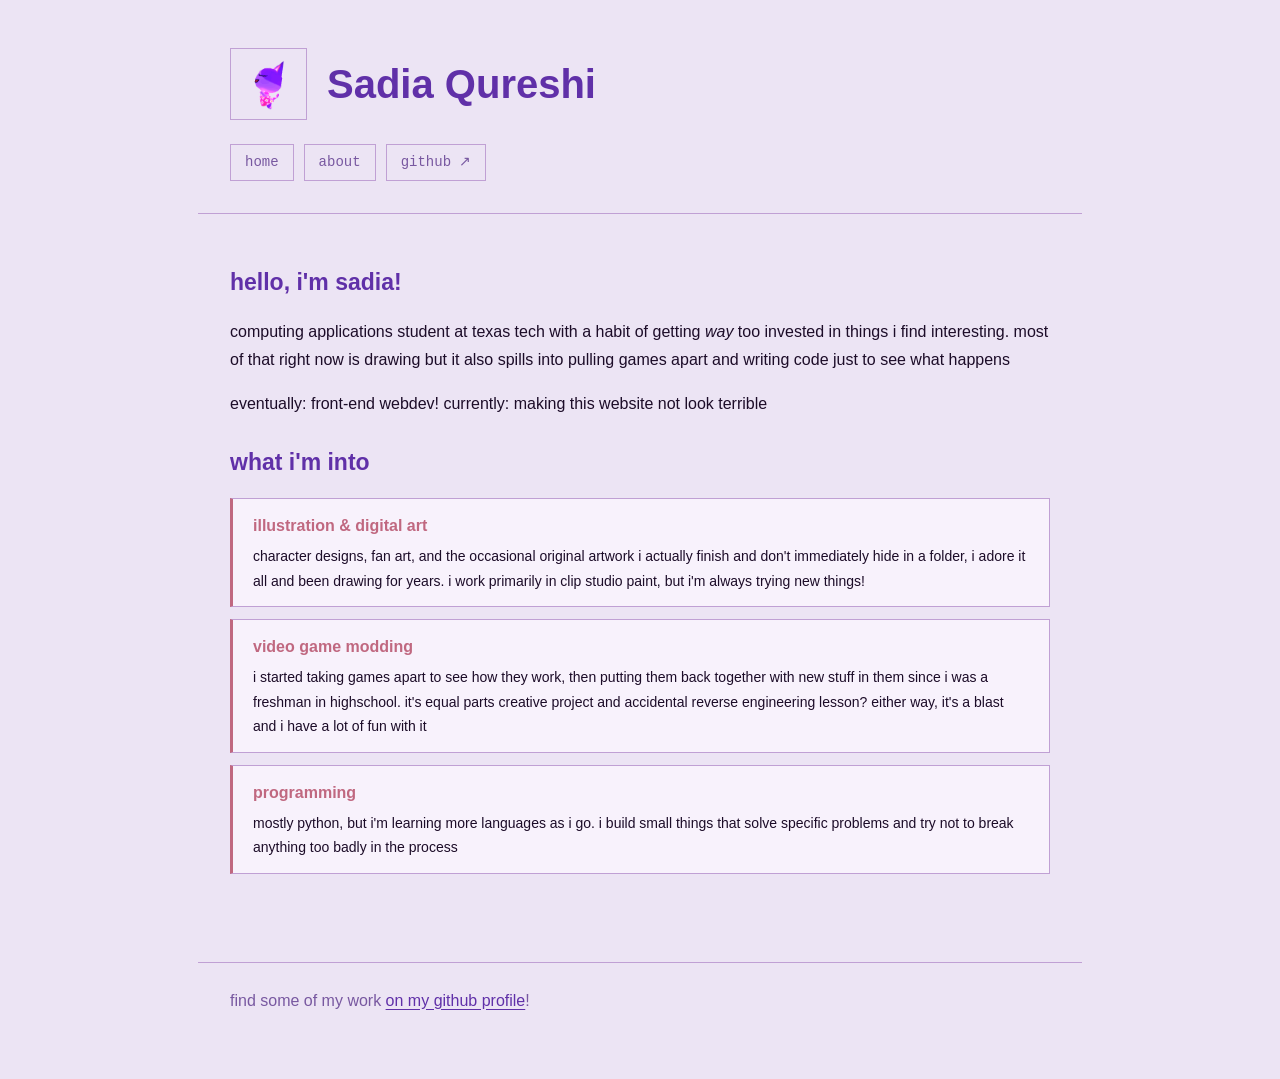
<file: index.html>
<!DOCTYPE html>
<html lang="en">

<head>
    <meta charset="UTF-8">
    <meta name="viewport" content="width=device-width, initial-scale=1.0">
    <title>Sadia's Portfolio</title>
    <link rel="stylesheet" href="style.css">
</head>

<body>

    <header>

        <div class="header-art">
            <img src="images/avatar.gif" alt="profile picture" class="header-img">

            <h1>Sadia Qureshi</h1>
        </div>

        <nav>
            <ul>
                <li><a href="index.html">home</a></li>
                <li><a href="about.html">about</a></li>
                <li><a href="https://github.com/beangusu" target="_blank">github ↗</a></li>
            </ul>
        </nav>

    </header>

    <main>

        <section>

            <h2>hello, i'm sadia!</h2>

            <p>
                computing applications student at texas tech with a habit of getting <em>way</em> too invested in things
                i find interesting. most of that right now is drawing but it also spills into pulling games apart and
                writing code just to see what happens
            </p>

            <p>
                eventually: front-end webdev! currently: making this website not look terrible
            </p>

        </section>

        <section>

            <h2>what i'm into</h2>

            <article>

                <h3>illustration &amp; digital art</h3>
                <p>
                    character designs, fan art, and the occasional original artwork i actually finish and don't
                    immediately hide in a folder, i adore it all and been drawing for years. i work primarily in clip
                    studio paint, but i'm always trying new things!
                </p>

            </article>

            <article>

                <h3>video game modding</h3>
                <p>
                    i started taking games apart to see how they work, then putting them back together with new stuff in
                    them since i was a freshman in highschool. it's equal parts creative project and accidental reverse
                    engineering lesson? either way, it's a blast and i have a lot of fun with it
                </p>

            </article>

            <article>

                <h3>programming</h3>
                <p>
                    mostly python, but i'm learning more languages as i go. i build small things that solve specific
                    problems and try not to break anything too badly in the process
                </p>

            </article>

        </section>

    </main>

    <footer>

        <p>
            find some of my work <a href="https://github.com/beangusu" target="_blank">on my github profile</a>!
        </p>

    </footer>

</body>

</html>
</file>
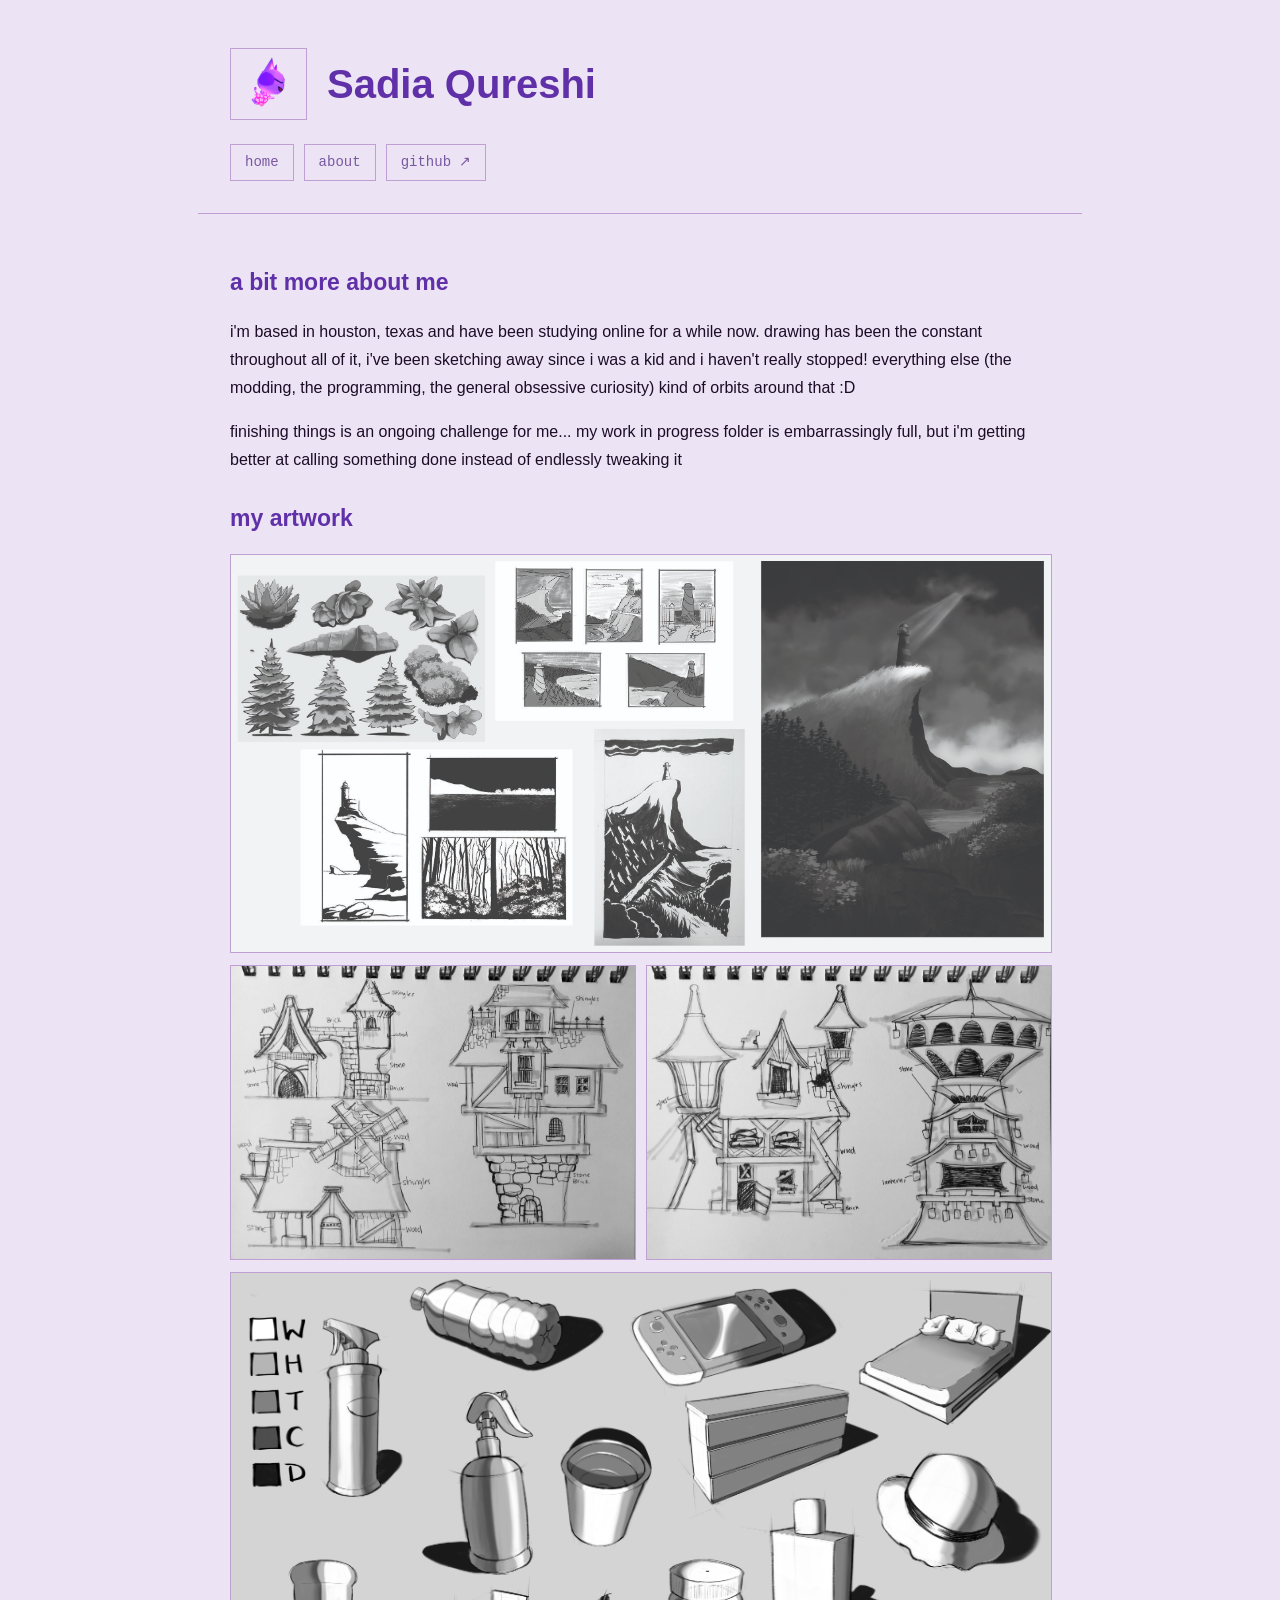
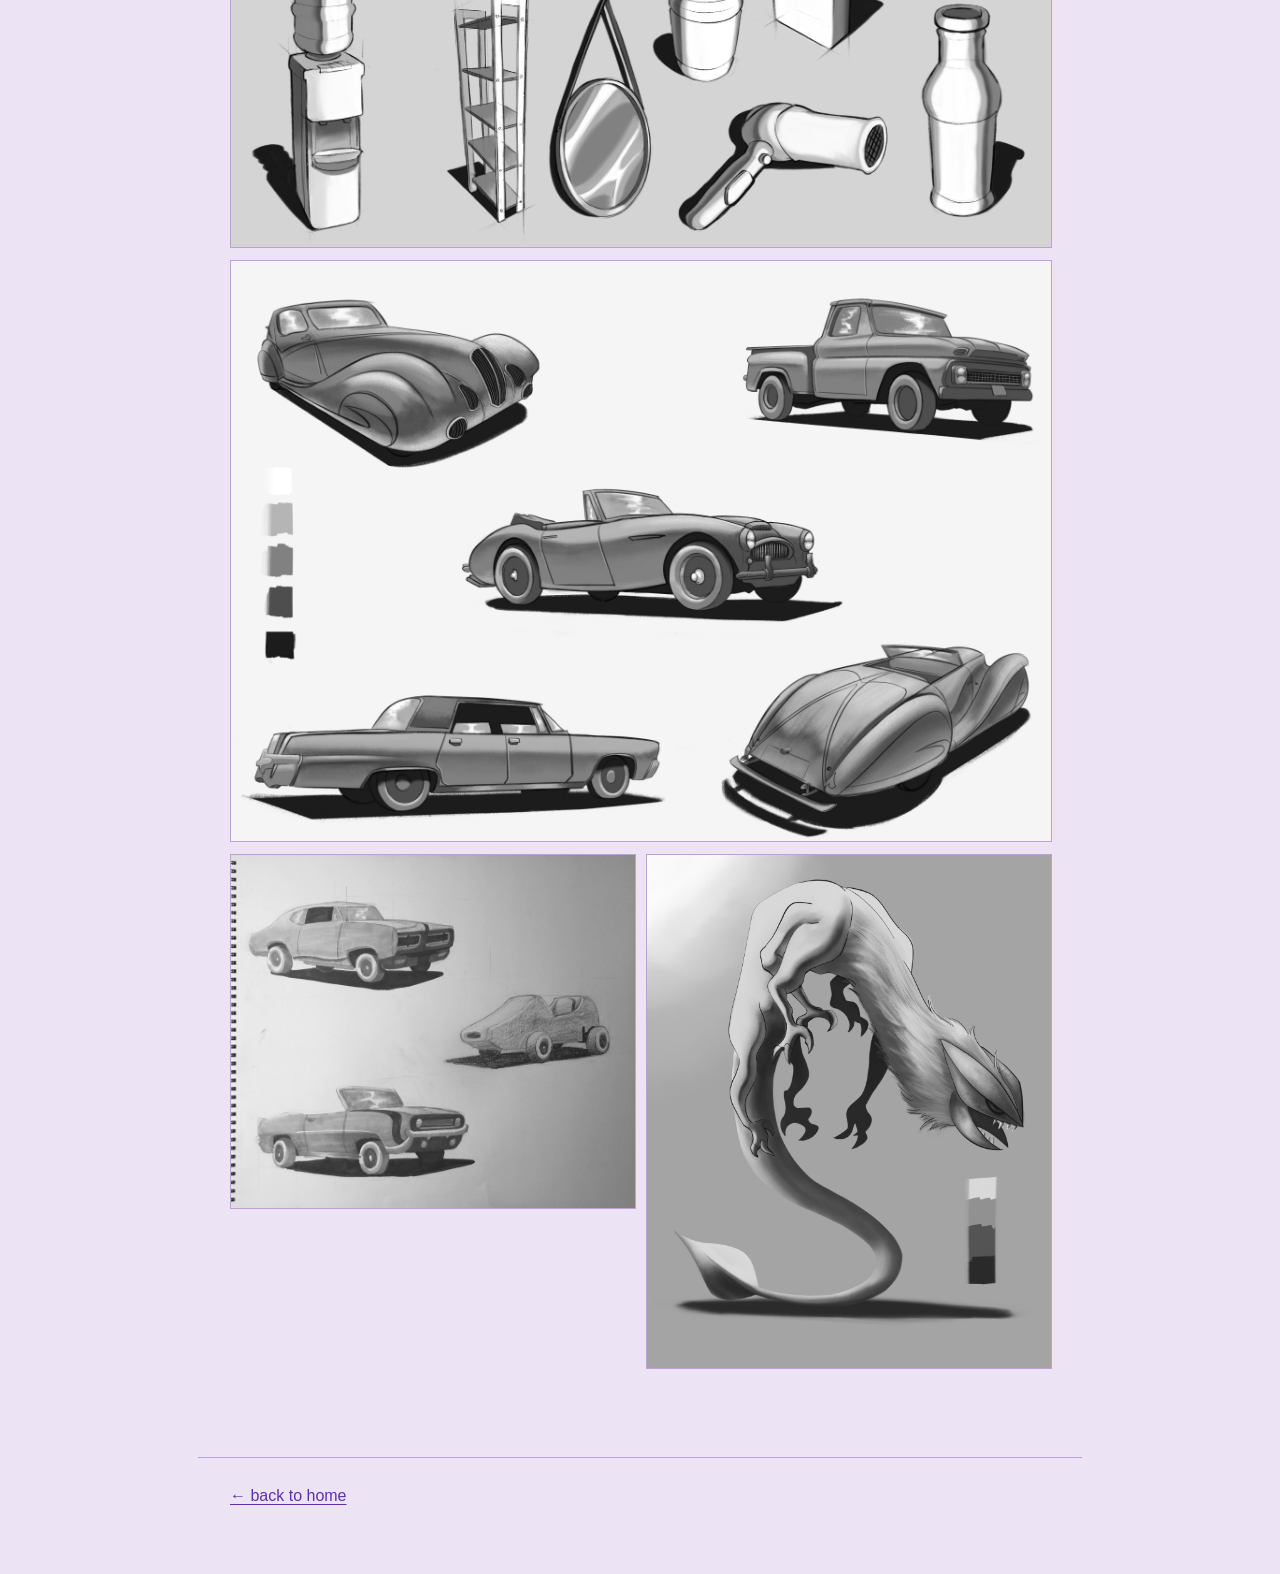
<file: about.html>
<!DOCTYPE html>
<html lang="en">

<head>
    <meta charset="UTF-8">
    <meta name="viewport" content="width=device-width, initial-scale=1.0">
    <title>About | Sadia's Portfolio</title>
    <link rel="stylesheet" href="style.css">
</head>

<body>

    <header>

        <div class="header-art">
            <img src="images/avatar.gif" alt="profile picture" class="header-img">
            <h1>Sadia Qureshi</h1>
        </div>

        <nav>
            <ul>
                <li><a href="index.html">home</a></li>
                <li><a href="about.html">about</a></li>
                <li><a href="https://github.com/beangusu" target="_blank">github ↗</a></li>
            </ul>
        </nav>

    </header>

    <main>

        <section>

            <h2>a bit more about me</h2>

            <p>
                i'm based in houston, texas and have been studying online for a while now. drawing has been the constant
                throughout all of it, i've been sketching away since i was a kid and i haven't really stopped!
                everything else (the modding, the programming, the general obsessive curiosity) kind of orbits around
                that :D
            </p>

            <p>
                finishing things is an ongoing challenge for me... my work in progress folder is embarrassingly full,
                but i'm getting better at calling something done instead of endlessly tweaking it
            </p>

        </section>

        <section class="gallery">

            <h2>my artwork</h2>

            <div class="gallery-grid">

                <figure class="wide">
                    <img src="images/landscape-studies.jpg"
                        alt="nature and landscape studies including a lighthouse scene">
                </figure>

                <figure>
                    <img src="images/architecture-sketches-1.jpg"
                        alt="architectural building sketches with material annotations">
                </figure>

                <figure>
                    <img src="images/architecture-sketches-2.jpg"
                        alt="more architectural building sketches including a windmill and townhouse">
                </figure>

                <figure class="wide">
                    <img src="images/object-studies.jpg" alt="digital grayscale studies of everyday objects">
                </figure>

                <figure class="wide">
                    <img src="images/vehicle-studies-digital.jpg"
                        alt="digital illustrations of vintage and classic cars">
                </figure>

                <figure>
                    <img src="images/vehicle-studies-traditional.jpg" alt="traditional sketchbook drawings of cars">
                </figure>

                <figure>
                    <img src="images/creature-design.png"
                        alt="original creature design of a serpentine monster with claws">
                </figure>

            </div>

        </section>

    </main>

    <footer>

        <p><a href="index.html">← back to home</a></p>

    </footer>

</body>

</html>
</file>
<file: style.css>
/* page background + overall font */
body {
    background-color: #ece4f4;
    color: #1c0c28;
    font-family: Candara, Calibri, sans-serif;
    margin: 0;
    padding: 0;
    line-height: 1.75;
}

/* center and cap the width of all main sections */
header,
main,
footer {
    max-width: 820px;
    margin: 0 auto;
    padding-left: 32px;
    padding-right: 32px;
}


/* header */
header {
    padding-top: 48px;
    padding-bottom: 32px;
    border-bottom: 1px solid #c0a0d4;
    margin-bottom: 48px;
}

.header-art {
    display: flex;
    align-items: center;
    gap: 20px;
    margin: 0 0 24px 0;
}

.header-img {
    width: 75px;
    height: 70px;
    border: 1px solid #c0a0d4;
    object-fit: cover;
}

h1 {
    color: #6030a8;
    font-size: 40px;
    margin: 0;
}


/* nav */
nav ul {
    list-style: none;
    padding: 0;
    margin: 0;
    display: flex;
    gap: 10px;
}

nav a {
    display: inline-block;
    padding: 5px 14px;
    border: 1px solid #c0a0d4;
    color: #7858a0;
    text-decoration: none;
    font-family: 'Courier New', Courier, monospace;
    font-size: 14px;
}

nav a:hover {
    border-color: #6030a8;
    color: #6030a8;
}


/* headings */
h2 {
    color: #6030a8;
    font-size: 23px;
    margin-top: 0;
    margin-bottom: 16px;
}

h3 {
    color: #c06880;
    font-size: 17px;
    margin-top: 0;
    margin-bottom: 5px;
}


/* main content */
main {
    padding-bottom: 64px;
}

section {
    margin-bottom: 24px;
}

p {
    margin-top: 0;
    margin-bottom: 16px;
}

a {
    color: #6030a8;
    text-underline-offset: 3px;
}

a:hover {
    color: #c06880;
}


/* interest cards */
article {
    background-color: #f8f2fc;
    border: 1px solid #c0a0d4;
    border-left: 3px solid #c06880;
    padding: 13px 20px;
    margin-bottom: 12px;
}

article h3 {
    margin-bottom: 4px;
    font-size: 16px;
}

article p {
    font-size: 14px;
    margin-bottom: 0;
}

article:hover {
    border-left-color: #6030a8;
}


/* art gallery */
.gallery-grid {
    display: grid;
    grid-template-columns: 1fr 1fr;
    gap: 12px;
}

.gallery-grid figure {
    margin: 0;
}

.gallery-grid img {
    width: 100%;
    display: block;
    border: 1px solid #c0a0d4;
}

.wide {
    grid-column: span 2;
}



/* footer */
footer {
    border-top: 1px solid #c0a0d4;
    padding-top: 24px;
    padding-bottom: 48px;
    color: #7858a0;
}
</file>
